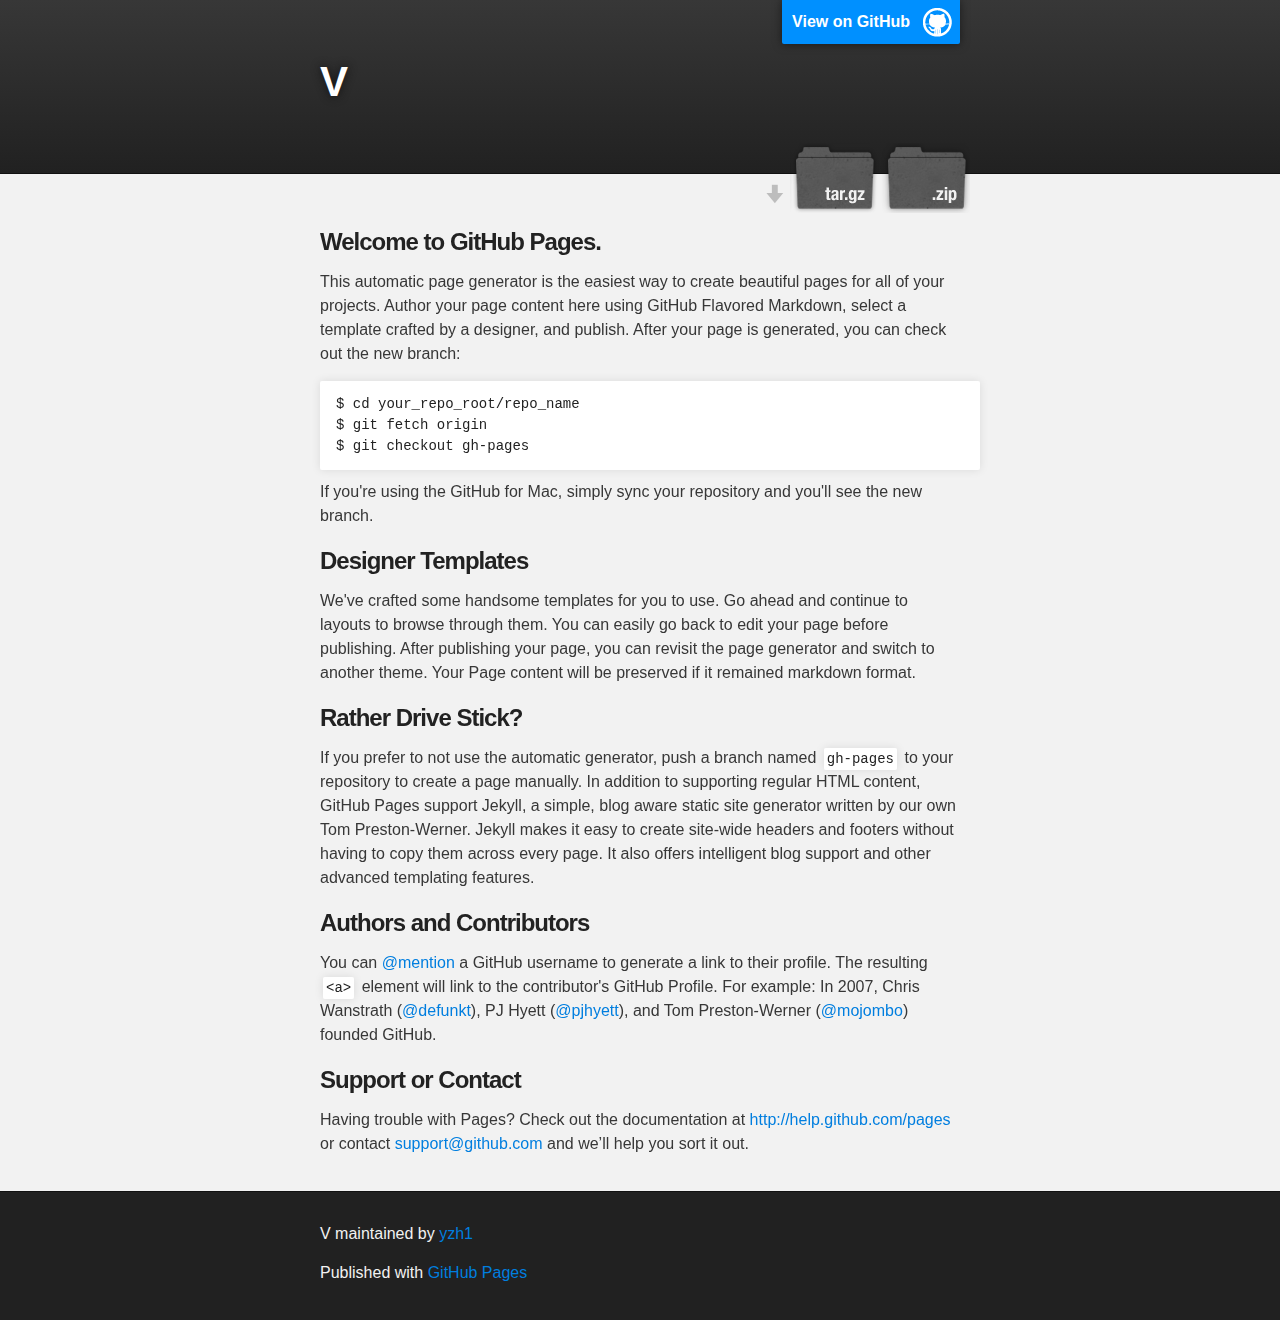
<file: index.html>
<!DOCTYPE html>
<html>

  <head>
    <meta charset='utf-8' />
    <meta http-equiv="X-UA-Compatible" content="chrome=1" />
    <meta name="description" content="V : " />

    <link rel="stylesheet" type="text/css" media="screen" href="stylesheets/stylesheet.css">

    <title>V</title>
  </head>

  <body>

    <!-- HEADER -->
    <div id="header_wrap" class="outer">
        <header class="inner">
          <a id="forkme_banner" href="https://github.com/yzh1/z">View on GitHub</a>

          <h1 id="project_title">V</h1>
          <h2 id="project_tagline"></h2>

            <section id="downloads">
              <a class="zip_download_link" href="https://github.com/yzh1/z/zipball/master">Download this project as a .zip file</a>
              <a class="tar_download_link" href="https://github.com/yzh1/z/tarball/master">Download this project as a tar.gz file</a>
            </section>
        </header>
    </div>

    <!-- MAIN CONTENT -->
    <div id="main_content_wrap" class="outer">
      <section id="main_content" class="inner">
        <h3>
<a name="welcome-to-github-pages" class="anchor" href="#welcome-to-github-pages"><span class="octicon octicon-link"></span></a>Welcome to GitHub Pages.</h3>

<p>This automatic page generator is the easiest way to create beautiful pages for all of your projects. Author your page content here using GitHub Flavored Markdown, select a template crafted by a designer, and publish. After your page is generated, you can check out the new branch:</p>

<pre><code>$ cd your_repo_root/repo_name
$ git fetch origin
$ git checkout gh-pages
</code></pre>

<p>If you're using the GitHub for Mac, simply sync your repository and you'll see the new branch.</p>

<h3>
<a name="designer-templates" class="anchor" href="#designer-templates"><span class="octicon octicon-link"></span></a>Designer Templates</h3>

<p>We've crafted some handsome templates for you to use. Go ahead and continue to layouts to browse through them. You can easily go back to edit your page before publishing. After publishing your page, you can revisit the page generator and switch to another theme. Your Page content will be preserved if it remained markdown format.</p>

<h3>
<a name="rather-drive-stick" class="anchor" href="#rather-drive-stick"><span class="octicon octicon-link"></span></a>Rather Drive Stick?</h3>

<p>If you prefer to not use the automatic generator, push a branch named <code>gh-pages</code> to your repository to create a page manually. In addition to supporting regular HTML content, GitHub Pages support Jekyll, a simple, blog aware static site generator written by our own Tom Preston-Werner. Jekyll makes it easy to create site-wide headers and footers without having to copy them across every page. It also offers intelligent blog support and other advanced templating features.</p>

<h3>
<a name="authors-and-contributors" class="anchor" href="#authors-and-contributors"><span class="octicon octicon-link"></span></a>Authors and Contributors</h3>

<p>You can <a href="https://github.com/blog/821" class="user-mention">@mention</a> a GitHub username to generate a link to their profile. The resulting <code>&lt;a&gt;</code> element will link to the contributor's GitHub Profile. For example: In 2007, Chris Wanstrath (<a href="https://github.com/defunkt" class="user-mention">@defunkt</a>), PJ Hyett (<a href="https://github.com/pjhyett" class="user-mention">@pjhyett</a>), and Tom Preston-Werner (<a href="https://github.com/mojombo" class="user-mention">@mojombo</a>) founded GitHub.</p>

<h3>
<a name="support-or-contact" class="anchor" href="#support-or-contact"><span class="octicon octicon-link"></span></a>Support or Contact</h3>

<p>Having trouble with Pages? Check out the documentation at <a href="http://help.github.com/pages">http://help.github.com/pages</a> or contact <a href="mailto:support@github.com">support@github.com</a> and we’ll help you sort it out.</p>
      </section>
    </div>

    <!-- FOOTER  -->
    <div id="footer_wrap" class="outer">
      <footer class="inner">
        <p class="copyright">V maintained by <a href="https://github.com/yzh1">yzh1</a></p>
        <p>Published with <a href="http://pages.github.com">GitHub Pages</a></p>
      </footer>
    </div>

    

  </body>
</html>
</file>
<file: stylesheets/stylesheet.css>
/*******************************************************************************
Slate Theme for GitHub Pages
by Jason Costello, @jsncostello
*******************************************************************************/

@import url(pygment_trac.css);

/*******************************************************************************
MeyerWeb Reset
*******************************************************************************/

html, body, div, span, applet, object, iframe,
h1, h2, h3, h4, h5, h6, p, blockquote, pre,
a, abbr, acronym, address, big, cite, code,
del, dfn, em, img, ins, kbd, q, s, samp,
small, strike, strong, sub, sup, tt, var,
b, u, i, center,
dl, dt, dd, ol, ul, li,
fieldset, form, label, legend,
table, caption, tbody, tfoot, thead, tr, th, td,
article, aside, canvas, details, embed,
figure, figcaption, footer, header, hgroup,
menu, nav, output, ruby, section, summary,
time, mark, audio, video {
  margin: 0;
  padding: 0;
  border: 0;
  font: inherit;
  vertical-align: baseline;
}

/* HTML5 display-role reset for older browsers */
article, aside, details, figcaption, figure,
footer, header, hgroup, menu, nav, section {
  display: block;
}

ol, ul {
  list-style: none;
}

blockquote, q {
}

table {
  border-collapse: collapse;
  border-spacing: 0;
}

/*******************************************************************************
Theme Styles
*******************************************************************************/

body {
  box-sizing: border-box;
  color:#373737;
  background: #212121;
  font-size: 16px;
  font-family: 'Myriad Pro', Calibri, Helvetica, Arial, sans-serif;
  line-height: 1.5;
  -webkit-font-smoothing: antialiased;
}

h1, h2, h3, h4, h5, h6 {
  margin: 10px 0;
  font-weight: 700;
  color:#222222;
  font-family: 'Lucida Grande', 'Calibri', Helvetica, Arial, sans-serif;
  letter-spacing: -1px;
}

h1 {
  font-size: 36px;
  font-weight: 700;
}

h2 {
  padding-bottom: 10px;
  font-size: 32px;
  background: url('../images/bg_hr.png') repeat-x bottom;
}

h3 {
  font-size: 24px;
}

h4 {
  font-size: 21px;
}

h5 {
  font-size: 18px;
}

h6 {
  font-size: 16px;
}

p {
  margin: 10px 0 15px 0;
}

footer p {
  color: #f2f2f2;
}

a {
  text-decoration: none;
  color: #007edf;
  text-shadow: none;

  transition: color 0.5s ease;
  transition: text-shadow 0.5s ease;
  -webkit-transition: color 0.5s ease;
  -webkit-transition: text-shadow 0.5s ease;
  -moz-transition: color 0.5s ease;
  -moz-transition: text-shadow 0.5s ease;
  -o-transition: color 0.5s ease;
  -o-transition: text-shadow 0.5s ease;
  -ms-transition: color 0.5s ease;
  -ms-transition: text-shadow 0.5s ease;
}

#main_content a:hover {
  color: #0069ba;
  text-shadow: #0090ff 0px 0px 2px;
}

footer a:hover {
  color: #43adff;
  text-shadow: #0090ff 0px 0px 2px;
}

em {
  font-style: italic;
}

strong {
  font-weight: bold;
}

img {
  position: relative;
  margin: 0 auto;
  max-width: 739px;
  padding: 5px;
  margin: 10px 0 10px 0;
  border: 1px solid #ebebeb;

  box-shadow: 0 0 5px #ebebeb;
  -webkit-box-shadow: 0 0 5px #ebebeb;
  -moz-box-shadow: 0 0 5px #ebebeb;
  -o-box-shadow: 0 0 5px #ebebeb;
  -ms-box-shadow: 0 0 5px #ebebeb;
}

pre, code {
  width: 100%;
  color: #222;
  background-color: #fff;

  font-family: Monaco, "Bitstream Vera Sans Mono", "Lucida Console", Terminal, monospace;
  font-size: 14px;

  border-radius: 2px;
  -moz-border-radius: 2px;
  -webkit-border-radius: 2px;



}

pre {
  width: 100%;
  padding: 10px;
  box-shadow: 0 0 10px rgba(0,0,0,.1);
  overflow: auto;
}

code {
  padding: 3px;
  margin: 0 3px;
  box-shadow: 0 0 10px rgba(0,0,0,.1);
}

pre code {
  display: block;
  box-shadow: none;
}

blockquote {
  color: #666;
  margin-bottom: 20px;
  padding: 0 0 0 20px;
  border-left: 3px solid #bbb;
}

ul, ol, dl {
  margin-bottom: 15px
}

ul li {
  list-style: inside;
  padding-left: 20px;
}

ol li {
  list-style: decimal inside;
  padding-left: 20px;
}

dl dt {
  font-weight: bold;
}

dl dd {
  padding-left: 20px;
  font-style: italic;
}

dl p {
  padding-left: 20px;
  font-style: italic;
}

hr {
  height: 1px;
  margin-bottom: 5px;
  border: none;
  background: url('../images/bg_hr.png') repeat-x center;
}

table {
  border: 1px solid #373737;
  margin-bottom: 20px;
  text-align: left;
 }

th {
  font-family: 'Lucida Grande', 'Helvetica Neue', Helvetica, Arial, sans-serif;
  padding: 10px;
  background: #373737;
  color: #fff;
 }

td {
  padding: 10px;
  border: 1px solid #373737;
 }

form {
  background: #f2f2f2;
  padding: 20px;
}

img {
  width: 100%;
  max-width: 100%;
}

/*******************************************************************************
Full-Width Styles
*******************************************************************************/

.outer {
  width: 100%;
}

.inner {
  position: relative;
  max-width: 640px;
  padding: 20px 10px;
  margin: 0 auto;
}

#forkme_banner {
  display: block;
  position: absolute;
  top:0;
  right: 10px;
  z-index: 10;
  padding: 10px 50px 10px 10px;
  color: #fff;
  background: url('../images/blacktocat.png') #0090ff no-repeat 95% 50%;
  font-weight: 700;
  box-shadow: 0 0 10px rgba(0,0,0,.5);
  border-bottom-left-radius: 2px;
  border-bottom-right-radius: 2px;
}

#header_wrap {
  background: #212121;
  background: -moz-linear-gradient(top, #373737, #212121);
  background: -webkit-linear-gradient(top, #373737, #212121);
  background: -ms-linear-gradient(top, #373737, #212121);
  background: -o-linear-gradient(top, #373737, #212121);
  background: linear-gradient(top, #373737, #212121);
}

#header_wrap .inner {
  padding: 50px 10px 30px 10px;
}

#project_title {
  margin: 0;
  color: #fff;
  font-size: 42px;
  font-weight: 700;
  text-shadow: #111 0px 0px 10px;
}

#project_tagline {
  color: #fff;
  font-size: 24px;
  font-weight: 300;
  background: none;
  text-shadow: #111 0px 0px 10px;
}

#downloads {
  position: absolute;
  width: 210px;
  z-index: 10;
  bottom: -40px;
  right: 0;
  height: 70px;
  background: url('../images/icon_download.png') no-repeat 0% 90%;
}

.zip_download_link {
  display: block;
  float: right;
  width: 90px;
  height:70px;
  text-indent: -5000px;
  overflow: hidden;
  background: url(../images/sprite_download.png) no-repeat bottom left;
}

.tar_download_link {
  display: block;
  float: right;
  width: 90px;
  height:70px;
  text-indent: -5000px;
  overflow: hidden;
  background: url(../images/sprite_download.png) no-repeat bottom right;
  margin-left: 10px;
}

.zip_download_link:hover {
  background: url(../images/sprite_download.png) no-repeat top left;
}

.tar_download_link:hover {
  background: url(../images/sprite_download.png) no-repeat top right;
}

#main_content_wrap {
  background: #f2f2f2;
  border-top: 1px solid #111;
  border-bottom: 1px solid #111;
}

#main_content {
  padding-top: 40px;
}

#footer_wrap {
  background: #212121;
}



/*******************************************************************************
Small Device Styles
*******************************************************************************/

@media screen and (max-width: 480px) {
  body {
    font-size:14px;
  }

  #downloads {
    display: none;
  }

  .inner {
    min-width: 320px;
    max-width: 480px;
  }

  #project_title {
  font-size: 32px;
  }

  h1 {
    font-size: 28px;
  }

  h2 {
    font-size: 24px;
  }

  h3 {
    font-size: 21px;
  }

  h4 {
    font-size: 18px;
  }

  h5 {
    font-size: 14px;
  }

  h6 {
    font-size: 12px;
  }

  code, pre {
    min-width: 320px;
    max-width: 480px;
    font-size: 11px;
  }

}
</file>
